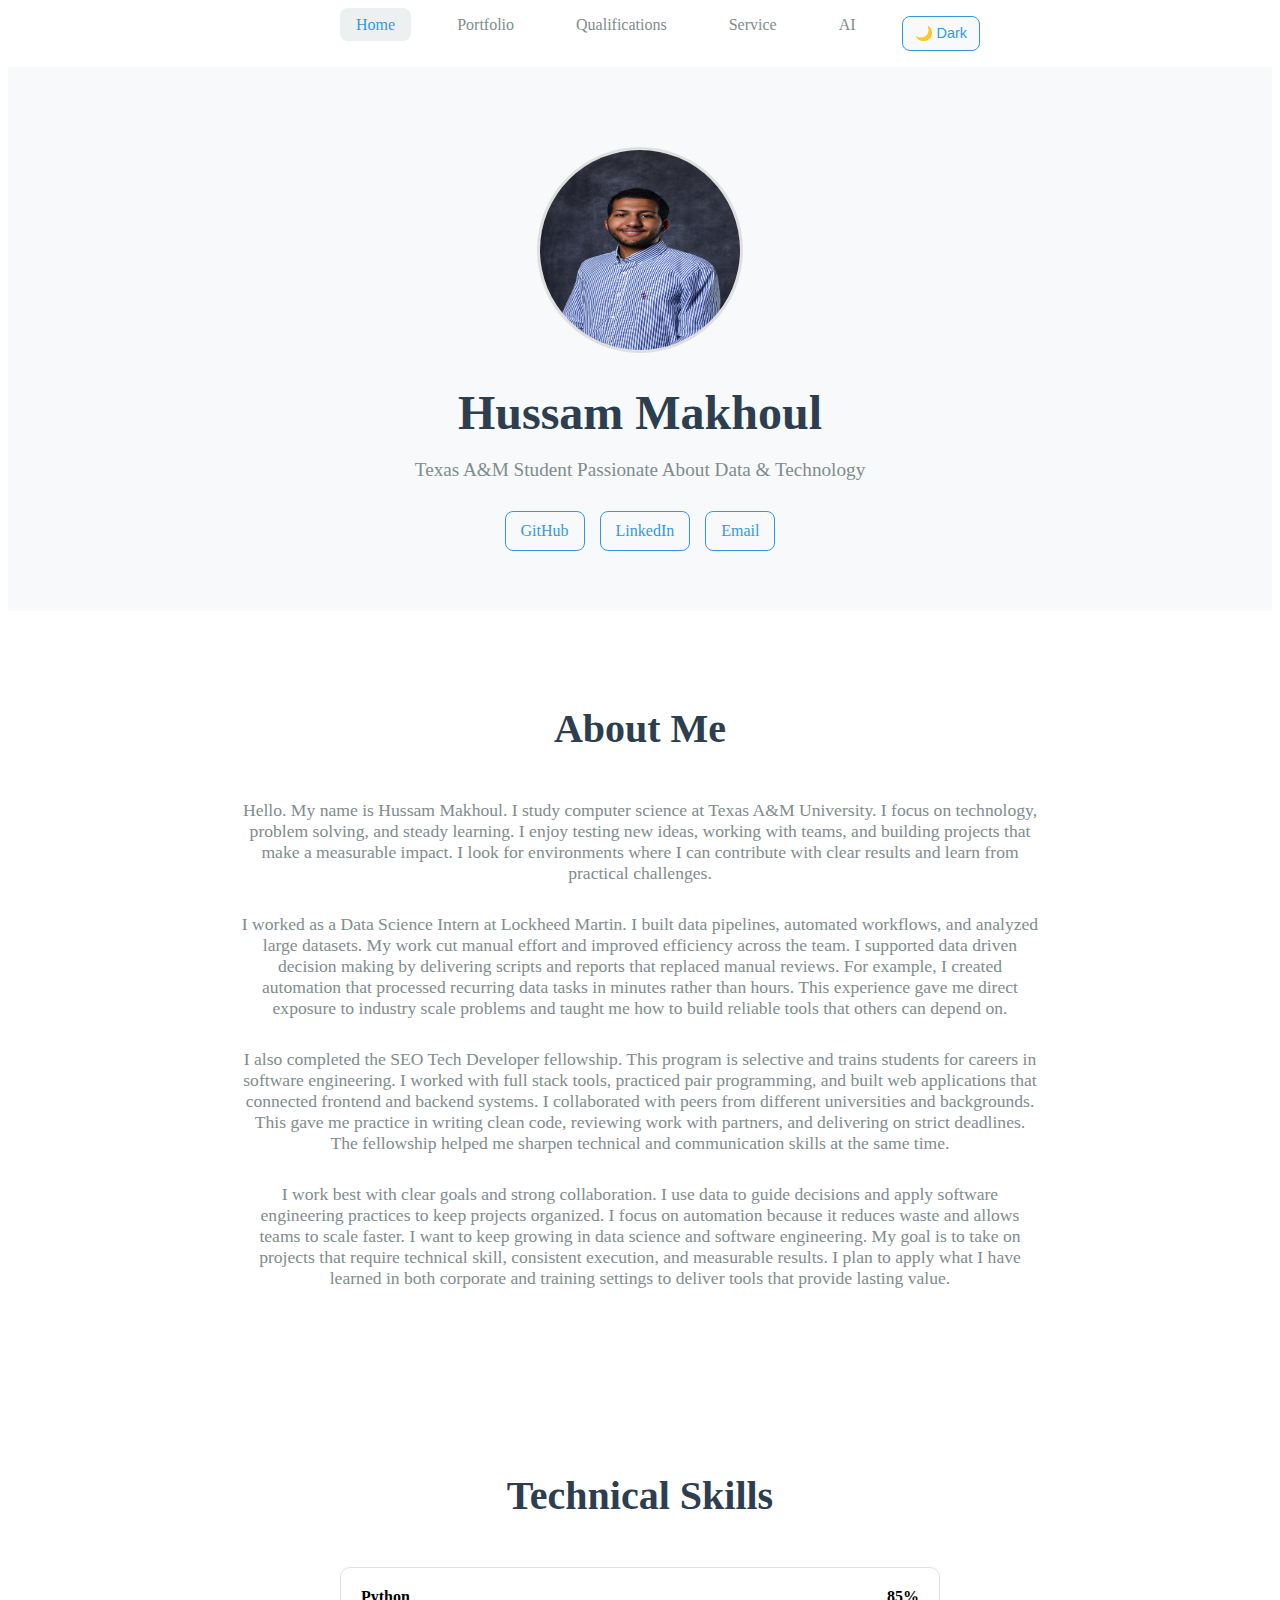
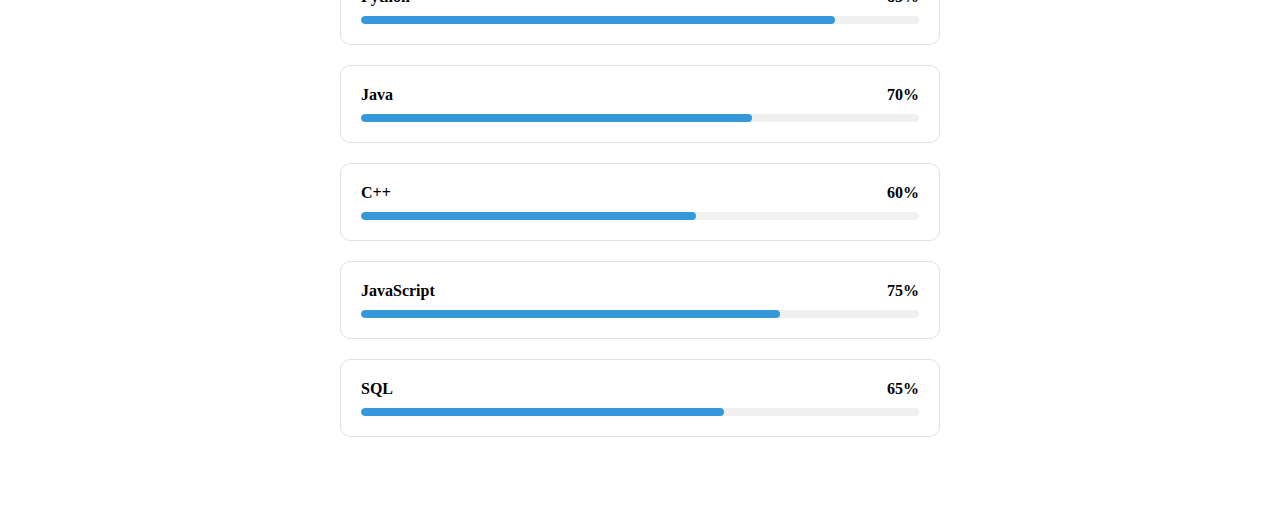
<file: index.html>
<!DOCTYPE html>
<html lang="en">
<head>
    <meta charset="UTF-8">
    <meta name="viewport" content="width=device-width, initial-scale=1.0">
    <title>Hussam Makhoul</title>
    <link rel="stylesheet" href="layout-a.css" id="index-layout-a-stylesheet">
    <link rel="stylesheet" href="layout-b.css" id="index-layout-b-stylesheet" disabled>
</head>

<body>
  
  <nav class="navbar">
    <div class="container">
      <ul class="nav-links">
        <li><a href="index.html" class="active">Home</a></li>
        <li><a href="portfolio.html">Portfolio</a></li>
        <li><a href="qualifications.html">Qualifications</a></li>
        <li><a href="service.html">Service</a></li>
        <li><a href="AIpage.html">AI</a></li>
        <li><button id="theme-toggle" class="layout-toggle">📐 Layout B</button></li>
      </ul>
    </div>
  </nav>

  <div class="main-content">

  
  <section class="hero">
    <div class="container">
      <img src="PersonalPicture.jpeg" alt="Hussam Makhoul" class="hero-image">
      <h1>Hussam Makhoul</h1>
      <p class="subtitle">Texas A&M Student Passionate About Data & Technology</p>
      
      <div class="social-links">
        <a href="https://github.com/Hussam-Mak" target="_blank">GitHub</a>
        <a href="https://www.linkedin.com/in/hussam-makhoul123/" target="_blank">LinkedIn</a>
        <a href="mailto:hussammakhoul@tamu.edu">Email</a>
      </div>
    </div>
  </section>

  
<section class="section">
  <div class="container">
    <div class="section-header">
      <h2 class="section-title">About Me</h2>
    </div>
    <div class="about-content">
      <p class="about-text">
        Hello. My name is Hussam Makhoul. I study computer science at Texas A&amp;M University. I focus on technology, problem solving, and steady learning. I enjoy testing new ideas, working with teams, and building projects that make a measurable impact. I look for environments where I can contribute with clear results and learn from practical challenges.
      </p>
      <p class="about-text">
        I worked as a Data Science Intern at Lockheed Martin. I built data pipelines, automated workflows, and analyzed large datasets. My work cut manual effort and improved efficiency across the team. I supported data driven decision making by delivering scripts and reports that replaced manual reviews. For example, I created automation that processed recurring data tasks in minutes rather than hours. This experience gave me direct exposure to industry scale problems and taught me how to build reliable tools that others can depend on.
      </p>
      <p class="about-text">
        I also completed the SEO Tech Developer fellowship. This program is selective and trains students for careers in software engineering. I worked with full stack tools, practiced pair programming, and built web applications that connected frontend and backend systems. I collaborated with peers from different universities and backgrounds. This gave me practice in writing clean code, reviewing work with partners, and delivering on strict deadlines. The fellowship helped me sharpen technical and communication skills at the same time.
      </p>
      <p class="about-text">
        I work best with clear goals and strong collaboration. I use data to guide decisions and apply software engineering practices to keep projects organized. I focus on automation because it reduces waste and allows teams to scale faster. I want to keep growing in data science and software engineering. My goal is to take on projects that require technical skill, consistent execution, and measurable results. I plan to apply what I have learned in both corporate and training settings to deliver tools that provide lasting value.
      </p>
    </div>
  </div>
</section>


  
  <section class="section">
    <div class="container">
      <div class="section-header">
        <h2 class="section-title">Technical Skills</h2>
      </div>
      <div class="skills-grid">
        <div class="skill-item">
          <div class="skill-label">
            <span>Python</span>
            <span>85%</span>
          </div>
          <div class="skill-bar">
            <div class="skill-progress"></div>
          </div>
        </div>
        <div class="skill-item">
          <div class="skill-label">
            <span>Java</span>
            <span>70%</span>
          </div>
          <div class="skill-bar">
            <div class="skill-progress"></div>
          </div>
        </div>
        <div class="skill-item">
          <div class="skill-label">
            <span>C++</span>
            <span>60%</span>
          </div>
          <div class="skill-bar">
            <div class="skill-progress"></div>
          </div>
        </div>
        <div class="skill-item">
          <div class="skill-label">
            <span>JavaScript</span>
            <span>75%</span>
          </div>
          <div class="skill-bar">
            <div class="skill-progress"></div>
          </div>
        </div>
        <div class="skill-item">
          <div class="skill-label">
            <span>SQL</span>
            <span>65%</span>
          </div>
          <div class="skill-bar">
            <div class="skill-progress"></div>
          </div>
        </div>
      </div>
    </div>
  </section>



  </div>
  </div>
  <script src="theme-toggle.js"></script>
</body>
</html>
</file>
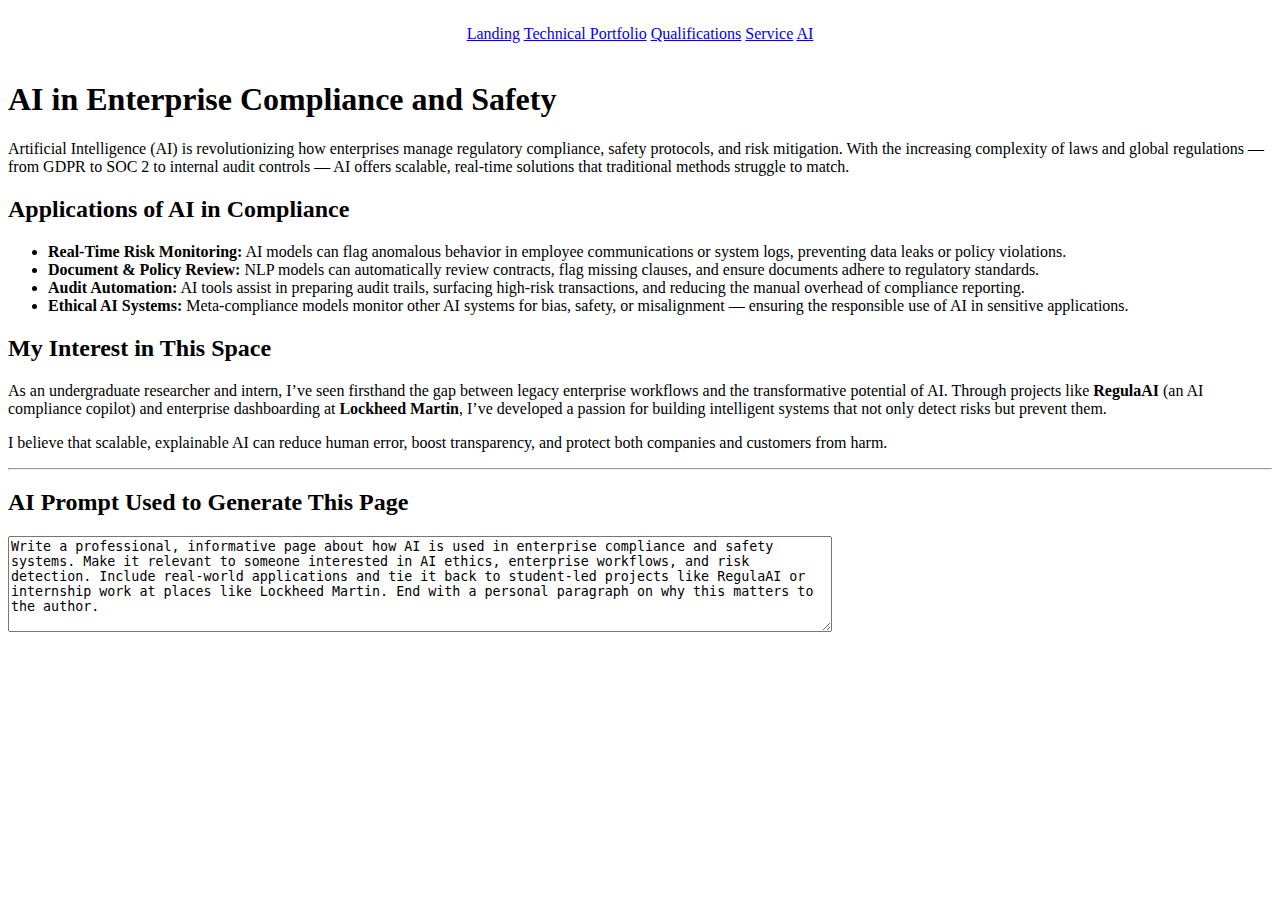
<file: AIpage.html>
<!DOCTYPE html>
<html>
<head>
  <title>AI for Enterprise Compliance</title>
</head>
<body>

  <table width="100%" cellpadding="15">
    <tr>
      <td align="center">
        <a href="index.html">Landing</a>
        <a href="portfolio.html">Technical Portfolio</a>
        <a href="qualifications.html">Qualifications</a>
        <a href="service.html">Service</a>
        <a href="AIpage.html">AI</a>
      </td>
    </tr>
  </table>




  <h1>AI in Enterprise Compliance and Safety</h1>

  <p>
    Artificial Intelligence (AI) is revolutionizing how enterprises manage regulatory compliance, safety protocols, and risk mitigation. With the increasing complexity of laws and global regulations — from GDPR to SOC 2 to internal audit controls — AI offers scalable, real-time solutions that traditional methods struggle to match.
  </p>

  <h2>Applications of AI in Compliance</h2>
  <ul>
    <li><strong>Real-Time Risk Monitoring:</strong> AI models can flag anomalous behavior in employee communications or system logs, preventing data leaks or policy violations.</li>
    <li><strong>Document & Policy Review:</strong> NLP models can automatically review contracts, flag missing clauses, and ensure documents adhere to regulatory standards.</li>
    <li><strong>Audit Automation:</strong> AI tools assist in preparing audit trails, surfacing high-risk transactions, and reducing the manual overhead of compliance reporting.</li>
    <li><strong>Ethical AI Systems:</strong> Meta-compliance models monitor other AI systems for bias, safety, or misalignment — ensuring the responsible use of AI in sensitive applications.</li>
  </ul>

  <h2>My Interest in This Space</h2>
  <p>
    As an undergraduate researcher and intern, I’ve seen firsthand the gap between legacy enterprise workflows and the transformative potential of AI. Through projects like <strong>RegulaAI</strong> (an AI compliance copilot) and enterprise dashboarding at <strong>Lockheed Martin</strong>, I’ve developed a passion for building intelligent systems that not only detect risks but prevent them.
  </p>
  <p>
    I believe that scalable, explainable AI can reduce human error, boost transparency, and protect both companies and customers from harm.
  </p>

  <hr>

  <h2>AI Prompt Used to Generate This Page</h2>
  <textarea rows="6" cols="100" readonly>
Write a professional, informative page about how AI is used in enterprise compliance and safety systems. Make it relevant to someone interested in AI ethics, enterprise workflows, and risk detection. Include real-world applications and tie it back to student-led projects like RegulaAI or internship work at places like Lockheed Martin. End with a personal paragraph on why this matters to the author.
  </textarea>

</body>
</html>
</file>
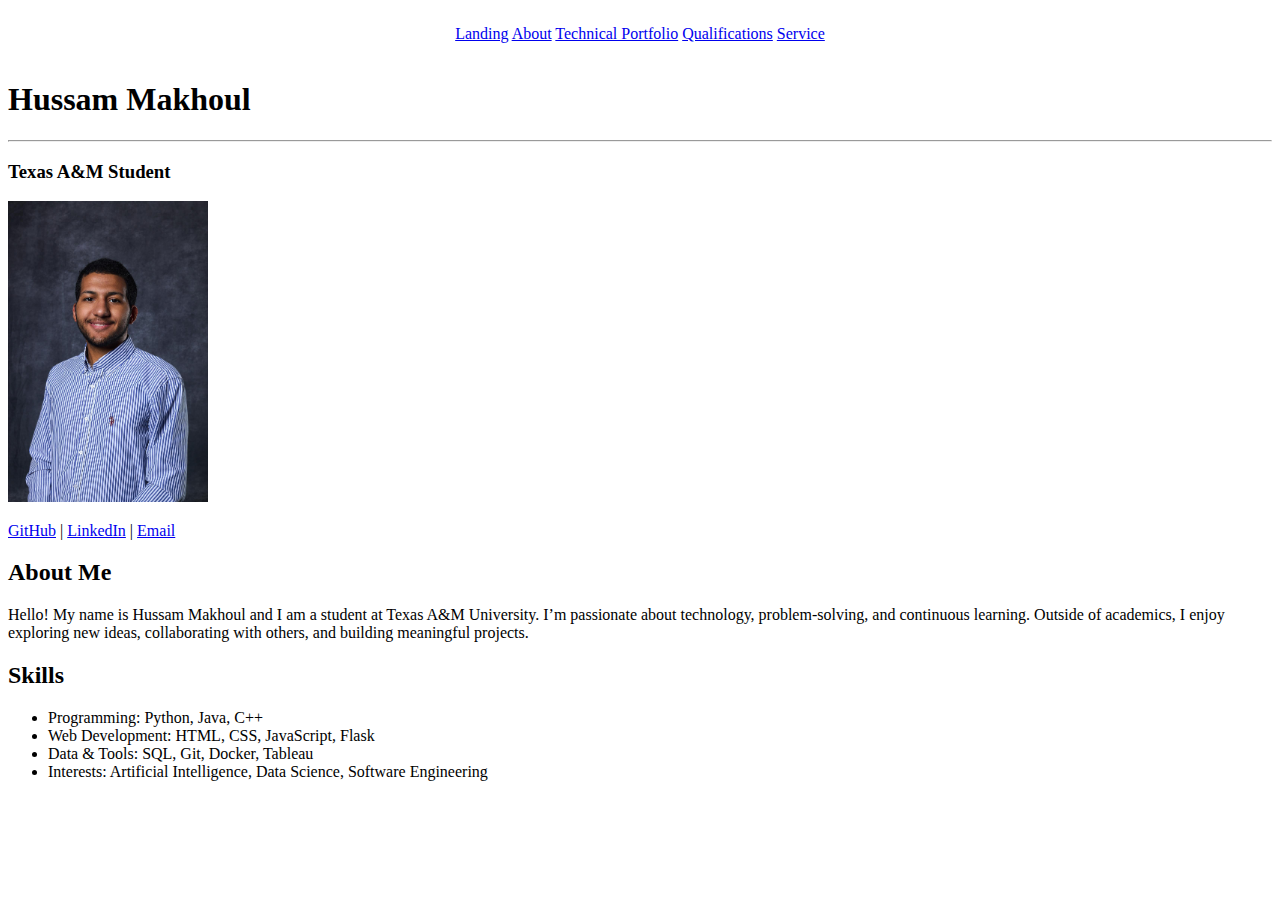
<file: Home.html>
<!DOCTYPE html>
<html lang="en">
<head>
    <meta charset="UTF-8">
    <meta name="viewport" content="width=device-width, initial-scale=1.0">
    <title>Hussam Makhoul</title>
</head>

<body>


  <table width="100%" cellpadding="15">
    <tr>
      <td align="center">
        <a href="index.html">Landing</a>
        <a href="about.html">About</a>
        <a href="portfolio.html">Technical Portfolio</a>
        <a href="qualifications.html">Qualifications</a>
        <a href="service.html">Service</a>
      </td>
    </tr>
  </table>



  <h1>Hussam Makhoul</h1>
  <hr>
  <h3>Texas A&amp;M Student</h3>
  <img src="PersonalPicture.jpeg" alt="Personal Picture" width="200">

  
  <p>
    <a href="https://github.com/yourgithub" target="_blank">GitHub</a> |
    <a href="https://linkedin.com/in/yourprofile" target="_blank">LinkedIn</a> |
    <a href="mailto:youremail@example.com">Email</a>
  </p>


  <div id="about">
    <h2>About Me</h2>
    <p>
      Hello! My name is Hussam Makhoul and I am a student at Texas A&amp;M University. 
      I’m passionate about technology, problem-solving, and continuous learning. 
      Outside of academics, I enjoy exploring new ideas, collaborating with others, and building meaningful projects.
    </p>
  </div>

    <div id="skills">
    <h2>Skills</h2>
    <ul>
      <li>Programming: Python, Java, C++</li>
      <li>Web Development: HTML, CSS, JavaScript, Flask</li>
      <li>Data &amp; Tools: SQL, Git, Docker, Tableau</li>
      <li>Interests: Artificial Intelligence, Data Science, Software Engineering</li>
    </ul>
  </div>



</body>
</html>
</file>
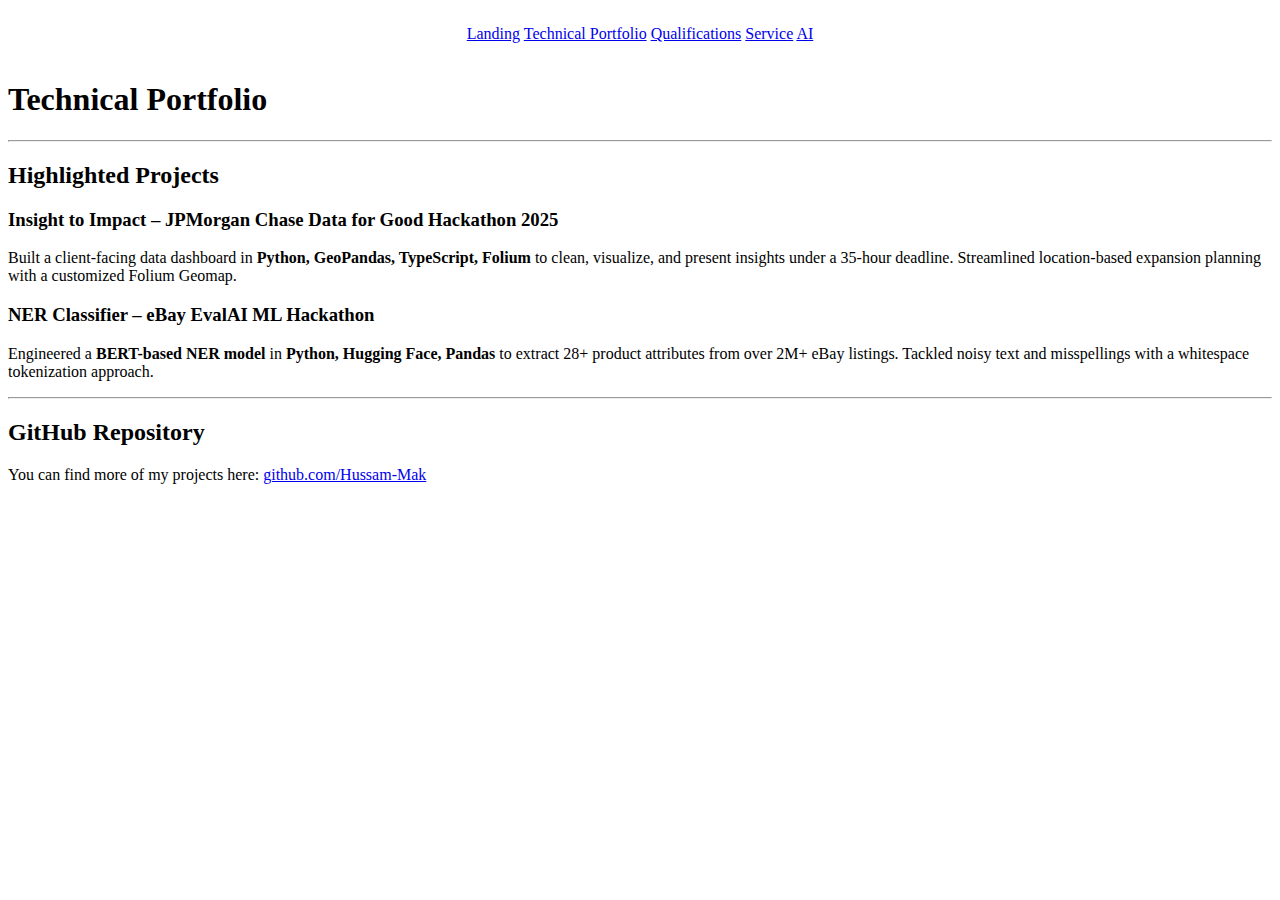
<file: portfolio.html>
<!DOCTYPE html>
<html lang="en">
<head>
    <meta charset="UTF-8">
    <meta name="viewport" content="width=device-width, initial-scale=1.0">
    <title>Technical Portfolio - Hussam Makhoul</title>
</head>

<body>

  <!-- Navbar -->
  <table width="100%" cellpadding="15">
    <tr>
      <td align="center">
        <a href="Home.html">Landing</a>
        <a href="portfolio.html">Technical Portfolio</a>
        <a href="qualifications.html">Qualifications</a>
        <a href="service.html">Service</a>
        <a href="AIpage.html">AI</a>
      </td>
    </tr>
  </table>
  

  
  <h1>Technical Portfolio</h1>
  <hr>

  <h2>Highlighted Projects</h2>

  <h3>Insight to Impact – JPMorgan Chase Data for Good Hackathon 2025</h3>
  <p>
    Built a client-facing data dashboard in <b>Python, GeoPandas, TypeScript, Folium</b> 
    to clean, visualize, and present insights under a 35-hour deadline.  
    Streamlined location-based expansion planning with a customized Folium Geomap.
  </p>

  <h3>NER Classifier – eBay EvalAI ML Hackathon</h3>
  <p>
    Engineered a <b>BERT-based NER model</b> in <b>Python, Hugging Face, Pandas</b> 
    to extract 28+ product attributes from over 2M+ eBay listings.  
    Tackled noisy text and misspellings with a whitespace tokenization approach.
  </p>


  <hr>
  <h2>GitHub Repository</h2>
  <p>
    You can find more of my projects here:  
    <a href="https://github.com/Hussam-Mak" target="_blank">github.com/Hussam-Mak</a>
  </p>

</body>
</html>
</file>
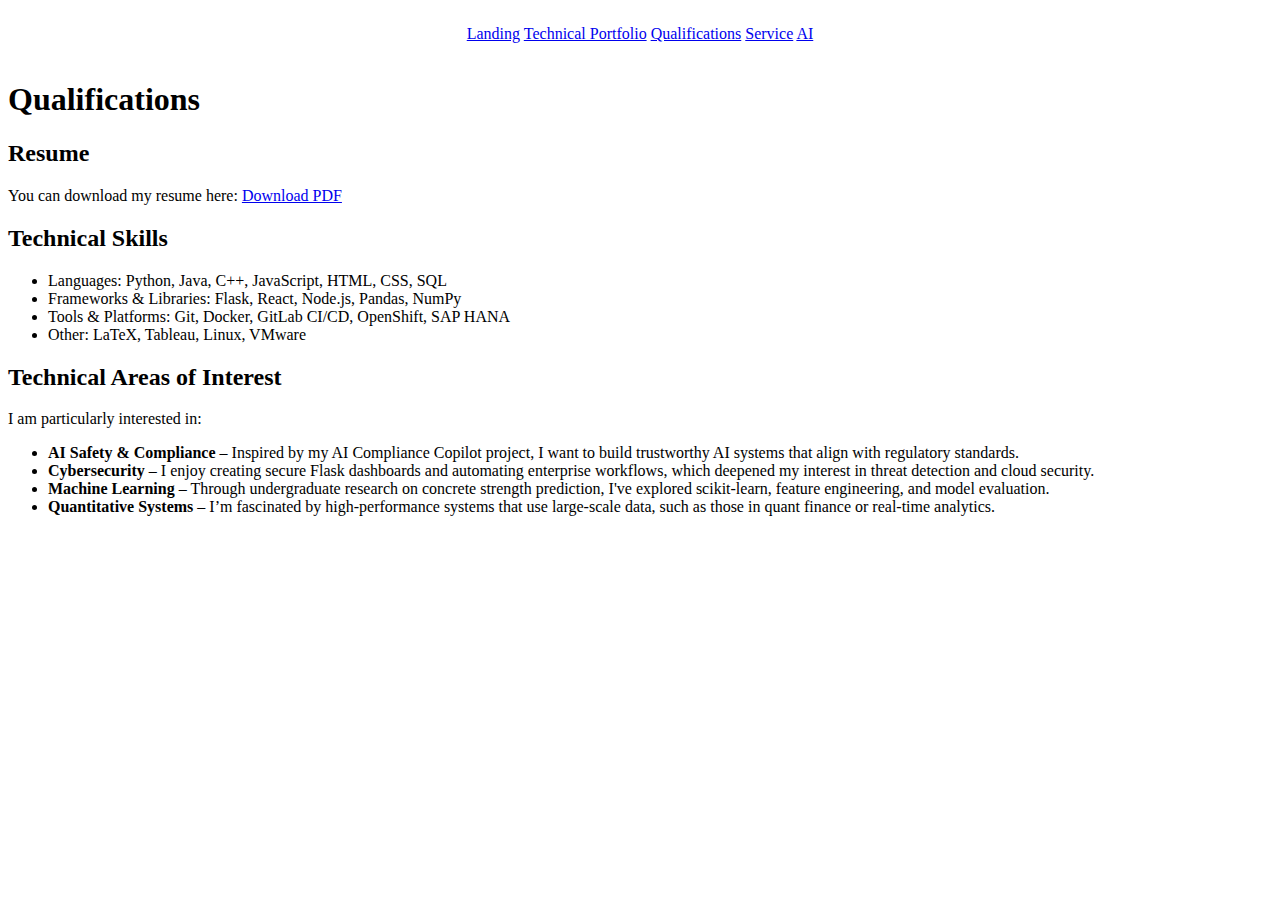
<file: Qualifications.html>
<!DOCTYPE html>
<html>
<head>
  <title>Qualifications</title>
</head>
<body>

      <table width="100%" cellpadding="15">
    <tr>
      <td align="center">
        <a href="index.html">Landing</a>
        <a href="portfolio.html">Technical Portfolio</a>
        <a href="qualifications.html">Qualifications</a>
        <a href="service.html">Service</a>
        <a href="AIpage.html">AI</a>
      </td> 
    </tr>
  </table>


  <h1>Qualifications</h1>

  <h2>Resume</h2>
  <p>You can download my resume here: <a href="ResumeM.pdf" target="_blank">Download PDF</a></p>

  <h2>Technical Skills</h2>
  <ul>
    <li>Languages: Python, Java, C++, JavaScript, HTML, CSS, SQL</li>
    <li>Frameworks & Libraries: Flask, React, Node.js, Pandas, NumPy</li>
    <li>Tools & Platforms: Git, Docker, GitLab CI/CD, OpenShift, SAP HANA</li>
    <li>Other: LaTeX, Tableau, Linux, VMware</li>
  </ul>

  <h2>Technical Areas of Interest</h2>
  <p>I am particularly interested in:</p>
  <ul>
    <li><strong>AI Safety & Compliance</strong> – Inspired by my AI Compliance Copilot project, I want to build trustworthy AI systems that align with regulatory standards.</li>
    <li><strong>Cybersecurity</strong> – I enjoy creating secure Flask dashboards and automating enterprise workflows, which deepened my interest in threat detection and cloud security.</li>
    <li><strong>Machine Learning</strong> – Through undergraduate research on concrete strength prediction, I've explored scikit-learn, feature engineering, and model evaluation.</li>
    <li><strong>Quantitative Systems</strong> – I’m fascinated by high-performance systems that use large-scale data, such as those in quant finance or real-time analytics.</li>
  </ul>
</body>
</html>
</file>
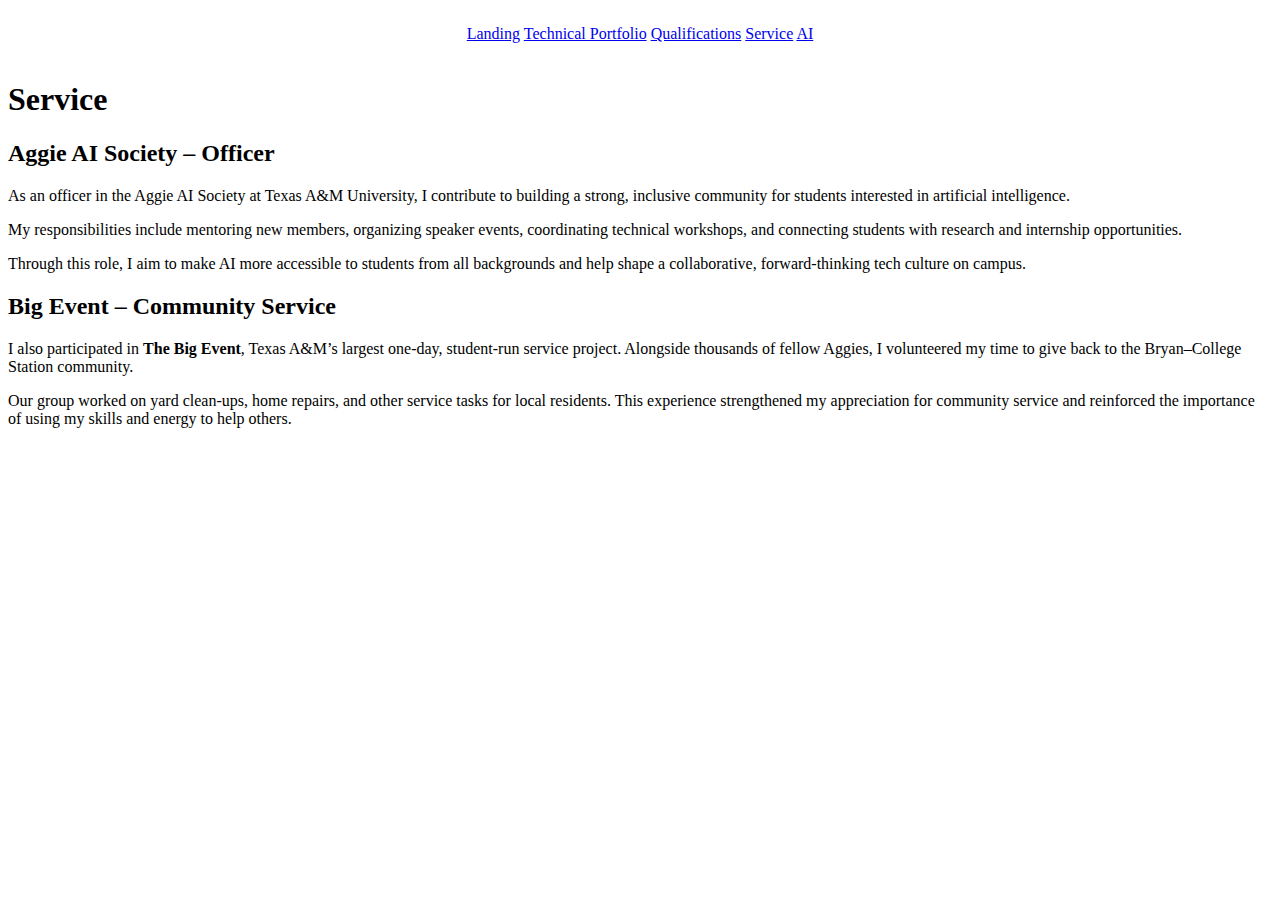
<file: Service.html>
<!DOCTYPE html>
<html>
<head>
  <title>Service</title>
</head>
<body>

  <table width="100%" cellpadding="15">
    <tr>
      <td align="center">
        <a href="index.html">Landing</a>
        <a href="portfolio.html">Technical Portfolio</a>
        <a href="qualifications.html">Qualifications</a>
        <a href="service.html">Service</a>
        <a href="AIpage.html">AI</a>
      </td>
    </tr>
  </table>

  <h1>Service</h1>

  <h2>Aggie AI Society – Officer</h2>

  <p>
    As an officer in the Aggie AI Society at Texas A&M University, I contribute to building a strong, inclusive community for students interested in artificial intelligence.
  </p>

  <p>
    My responsibilities include mentoring new members, organizing speaker events, coordinating technical workshops, and connecting students with research and internship opportunities.
  </p>

  <p>
    Through this role, I aim to make AI more accessible to students from all backgrounds and help shape a collaborative, forward-thinking tech culture on campus.
  </p>

  <h2>Big Event – Community Service</h2>

  <p>
    I also participated in <strong>The Big Event</strong>, Texas A&M’s largest one-day, student-run service project. Alongside thousands of fellow Aggies, I volunteered my time to give back to the Bryan–College Station community.
  </p>

  <p>
    Our group worked on yard clean-ups, home repairs, and other service tasks for local residents. This experience strengthened my appreciation for community service and reinforced the importance of using my skills and energy to help others.
  </p>

</body>
</html>
</file>
<file: layout-a.css>
.container {
max-width: 1200px;
margin: 0 auto;
padding: 0 20px;
}


.nav-links {
display: flex;
justify-content: center;
gap: 30px;
list-style: none;
}

.nav-links a {
color: #7f8c8d;
text-decoration: none;
padding: 8px 16px;
border-radius: 8px;
}

.nav-links a.active {
color: #3498db;
background: #ecf0f1;
}

.nav-links a:hover {
color: #3498db;
background: #f8f9fa;
}

.hero {
text-align: center;
padding: 60px 0;
background: #f8f9fa;
}

.hero h1 {
font-size: 3rem;
font-weight: bold;
color: #2c3e50;
margin-bottom: 16px;
}

.hero .subtitle {
font-size: 1.2rem;
color: #7f8c8d;
margin-bottom: 30px;
}

.hero-image {
width: 200px;
height: 200px;
border-radius: 50%;
margin: 20px auto;
display: block;
border: 3px solid #e0e0e0;
}

.social-links {
display: flex;
justify-content: center;
gap: 15px;
margin-top: 30px;
}

.social-links a {
color: #3498db;
text-decoration: none;
padding: 10px 15px;
border: 1px solid #3498db;
border-radius: 8px;
}

.social-links a:hover {
background: #3498db;
color: white;
}

.section {
padding: 60px 0;
}

.section-header {
text-align: center;
margin-bottom: 3rem;
}

.section-title {
font-size: 2.5rem;
font-weight: bold;
color: #2c3e50;
text-align: center;
margin-bottom: 16px;
}

.section-subtitle {
font-size: 1.1rem;
color: #7f8c8d;
text-align: center;
margin-bottom: 50px;
}

.grid-2 {
display: grid;
gap: 30px;
}

.grid-3 {
display: grid;
gap: 30px;
}

.card {
background: #ffffff;
border: 1px solid #e0e0e0;
border-radius: 12px;
padding: 30px;
text-align: left;
}

.card:hover {
box-shadow: 0 10px 25px rgba(0, 0, 0, 0.1);
}

.card-title {
font-size: 1.5rem;
font-weight: 600;
color: #2c3e50;
margin-bottom: 12px;
}

.card-description {
color: #7f8c8d;
margin-bottom: 20px;
}

.card-details {
display: flex;
flex-wrap: wrap;
gap: 8px;
margin-bottom: 20px;
}

.tag {
background: #f8f9fa;
color: #7f8c8d;
padding: 4px 12px;
border-radius: 20px;
font-size: 0.9rem;
border: 1px solid #e0e0e0;
}

.tag:hover {
background: #ecf0f1;
color: #3498db;
}

.btn {
display: inline-block;
padding: 12px 24px;
background: #3498db;
color: white;
border: none;
border-radius: 8px;
text-decoration: none;
text-align: center;
}

.btn:hover {
background: #2980b9;
}

.text-center {
text-align: center;
}

.about-content {
max-width: 800px;
margin: 0 auto;
text-align: center;
}

.about-text {
font-size: 1.1rem;
color: #7f8c8d;
margin-bottom: 30px;
}

.skills-grid {
display: grid;
gap: 20px;
margin-top: 40px;
max-width: 600px;
margin-left: auto;
margin-right: auto;
}

.skill-item {
background: #ffffff;
border: 1px solid #e0e0e0;
border-radius: 10px;
padding: 20px;
}

.skill-label {
display: flex;
justify-content: space-between;
margin-bottom: 10px;
font-weight: 600;
}

.skill-bar {
width: 100%;
height: 8px;
background: #f0f0f0;
border-radius: 4px;
overflow: hidden;
}

.skill-progress {
height: 100%;
background: #3498db;
border-radius: 4px;
}

.skill-item:nth-child(1) .skill-progress {
width: 85%;
}

.skill-item:nth-child(2) .skill-progress {
width: 70%;
}

.skill-item:nth-child(3) .skill-progress {
width: 60%;
}

.skill-item:nth-child(4) .skill-progress {
width: 75%;
}

.skill-item:nth-child(5) .skill-progress {
width: 65%;
}

.layout-toggle {
background: #f8f9fa;
border: 1px solid #3498db;
color: #3498db;
padding: 8px 12px;
border-radius: 8px;
cursor: pointer;
font-size: 0.9rem;
}

.layout-toggle:hover {
background: #3498db;
color: white;
}

a {
color: #3498db;
text-decoration: none;
}

a:hover {
color: #2980b9;
}

.pdf-container {
margin: 20px 0;
border-radius: 8px;
overflow: hidden;
box-shadow: 0 4px 6px rgba(0, 0, 0, 0.1);
}

.pdf-container iframe {
display: block;
width: 100%;
min-height: 600px;
}
</file>
<file: layout-b.css>
.container {
max-width: 100%;
margin: 0;
padding: 0;
}

.navbar {
background: #2c3e50;
color: white;
padding: 0;
position: fixed;
top: 0;
left: 0;
width: 250px;
height: 100vh;
z-index: 1000;
overflow-y: auto;
}

.nav-links {
display: flex;
flex-direction: column;
gap: 0;
list-style: none;
padding: 20px 0;
}

.nav-links a {
color: #bdc3c7;
text-decoration: none;
padding: 15px 25px;
display: block;
border-left: 3px solid transparent;
}

.nav-links a.active {
color: #3498db;
background: #34495e;
border-left-color: #3498db;
}

.nav-links a:hover {
color: #3498db;
background: #34495e;
}


.main-content {
margin-left: 250px;
padding: 0;
}

.hero {
text-align: center;
padding: 80px 40px 60px;
background: linear-gradient(135deg, #667eea 0%, #764ba2 100%);
color: white;
}

.hero h1 {
font-size: 3.5rem;
font-weight: bold;
color: white;
margin-bottom: 20px;
text-shadow: 2px 2px 4px rgba(0, 0, 0, 0.3);
}

.hero .subtitle {
font-size: 1.3rem;
color: rgba(255, 255, 255, 0.9);
margin-bottom: 40px;
font-weight: 300;
}

.hero-image {
width: 180px;
height: 180px;
border-radius: 50%;
margin: 30px auto;
display: block;

}

.social-links {
display: flex;
justify-content: center;
gap: 20px;
margin-top: 40px;
}

.social-links a {
color: white;
text-decoration: none;
padding: 12px 20px;
border: 2px solid rgba(255, 255, 255, 0.3);
border-radius: 25px;
background: rgba(255, 255, 255, 0.1);
backdrop-filter: blur(10px);
}

.social-links a:hover {
background: rgba(255, 255, 255, 0.2);
border-color: rgba(255, 255, 255, 0.5);
}

.section {
padding: 80px 40px;
}


.section-header {
text-align: left;
margin-bottom: 4rem;
max-width: 800px;
}

.section-title {
font-size: 2.8rem;
font-weight: bold;
color: #2c3e50;
margin-bottom: 20px;
position: relative;
padding-left: 20px;
}

.section-title::before {
content: '';
position: absolute;
left: 0;
top: 0;
width: 4px;
height: 100%;
border-radius: 2px;
}

.section-subtitle {
font-size: 1.2rem;
color: #7f8c8d;
margin-bottom: 0;
}

.grid-2 {
display: grid;
grid-template-columns: 1fr 1fr;
gap: 40px;
max-width: 1000px;
}

.grid-3 {
display: grid;
gap: 30px;
max-width: 1200px;
}

.card {
background: white;
border: none;
border-radius: 15px;
padding: 40px;
text-align: left;
box-shadow: 0 10px 30px rgba(0, 0, 0, 0.1);
position: relative;
overflow: hidden;
}

.card::before {
content: '';
position: absolute;
top: 0;
left: 0;
right: 0;
height: 4px;
background: linear-gradient(135deg, #3498db, #9b59b6);
}

.card-title {
font-size: 1.6rem;
font-weight: 700;
color: #2c3e50;
margin-bottom: 15px;
}

.card-description {
color: #7f8c8d;
margin-bottom: 25px;
line-height: 1.7;
}

.card-details {
display: flex;
flex-wrap: wrap;
gap: 10px;
margin-bottom: 25px;
}

.tag {
background: linear-gradient(135deg, #3498db, #9b59b6);
color: white;
padding: 6px 15px;
border-radius: 20px;
font-size: 0.85rem;
font-weight: 600;
border: none;
}

.tag:hover {
transform: scale(1.05);
}

.btn {
display: inline-block;
padding: 14px 28px;
background: linear-gradient(135deg, #000000, #000000);
color: white;
border: none;
border-radius: 2500000px;
text-decoration: none;
text-align: center;
font-weight: 600;
}


.text-center {
text-align: center;
}

.about-content {
max-width: 900px;
text-align: left;
}

.about-text {
font-size: 1.15rem;
color: #7f8c8d;
margin-bottom: 35px;
line-height: 1.8;
}

.skills-grid {
display: flex;
flex-direction: column;
gap: 25px;
margin-top: 50px;
max-width: 700px;
}

.skill-item {
background: white;
border: none;
border-radius: 15px;
padding: 25px;
box-shadow: 0 8px 25px rgba(0, 0, 0, 0.08);
position: relative;
}

.skill-label {
display: flex;
justify-content: space-between;
align-items: center;
margin-bottom: 15px;
font-weight: 600;
color: #2c3e50;
}

.skill-bar {
width: 100%;
height: 12px;
background: #ecf0f1;
border-radius: 6px;
overflow: hidden;
}

.skill-progress {
height: 100%;
background: #000000;
border-radius: 6px;
}

.skill-item:nth-child(1) .skill-progress {
width: 85%;
}

.skill-item:nth-child(2) .skill-progress {
width: 70%;
}

.skill-item:nth-child(3) .skill-progress {
width: 60%;
}

.skill-item:nth-child(4) .skill-progress {
width: 75%;
}

.skill-item:nth-child(5) .skill-progress {
width: 65%;
}

.layout-toggle {
background: linear-gradient(135deg, #000000, #000000);
border: none;
color: white;
padding: 10px 16px;
border-radius: 20px;
cursor: pointer;
font-size: 0.9rem;
font-weight: 600;
margin: 15px 25px;
}

a {
color: #3498db;
text-decoration: none;
}

a:hover {
color: #2980b9;
}

.pdf-container {
margin: 30px 0;
border-radius: 15px;
overflow: hidden;
box-shadow: 0 15px 35px rgba(0, 0, 0, 0.1);
}

.pdf-container iframe {
display: block;
width: 100%;
min-height: 600px;
border: none;
}
</file>
